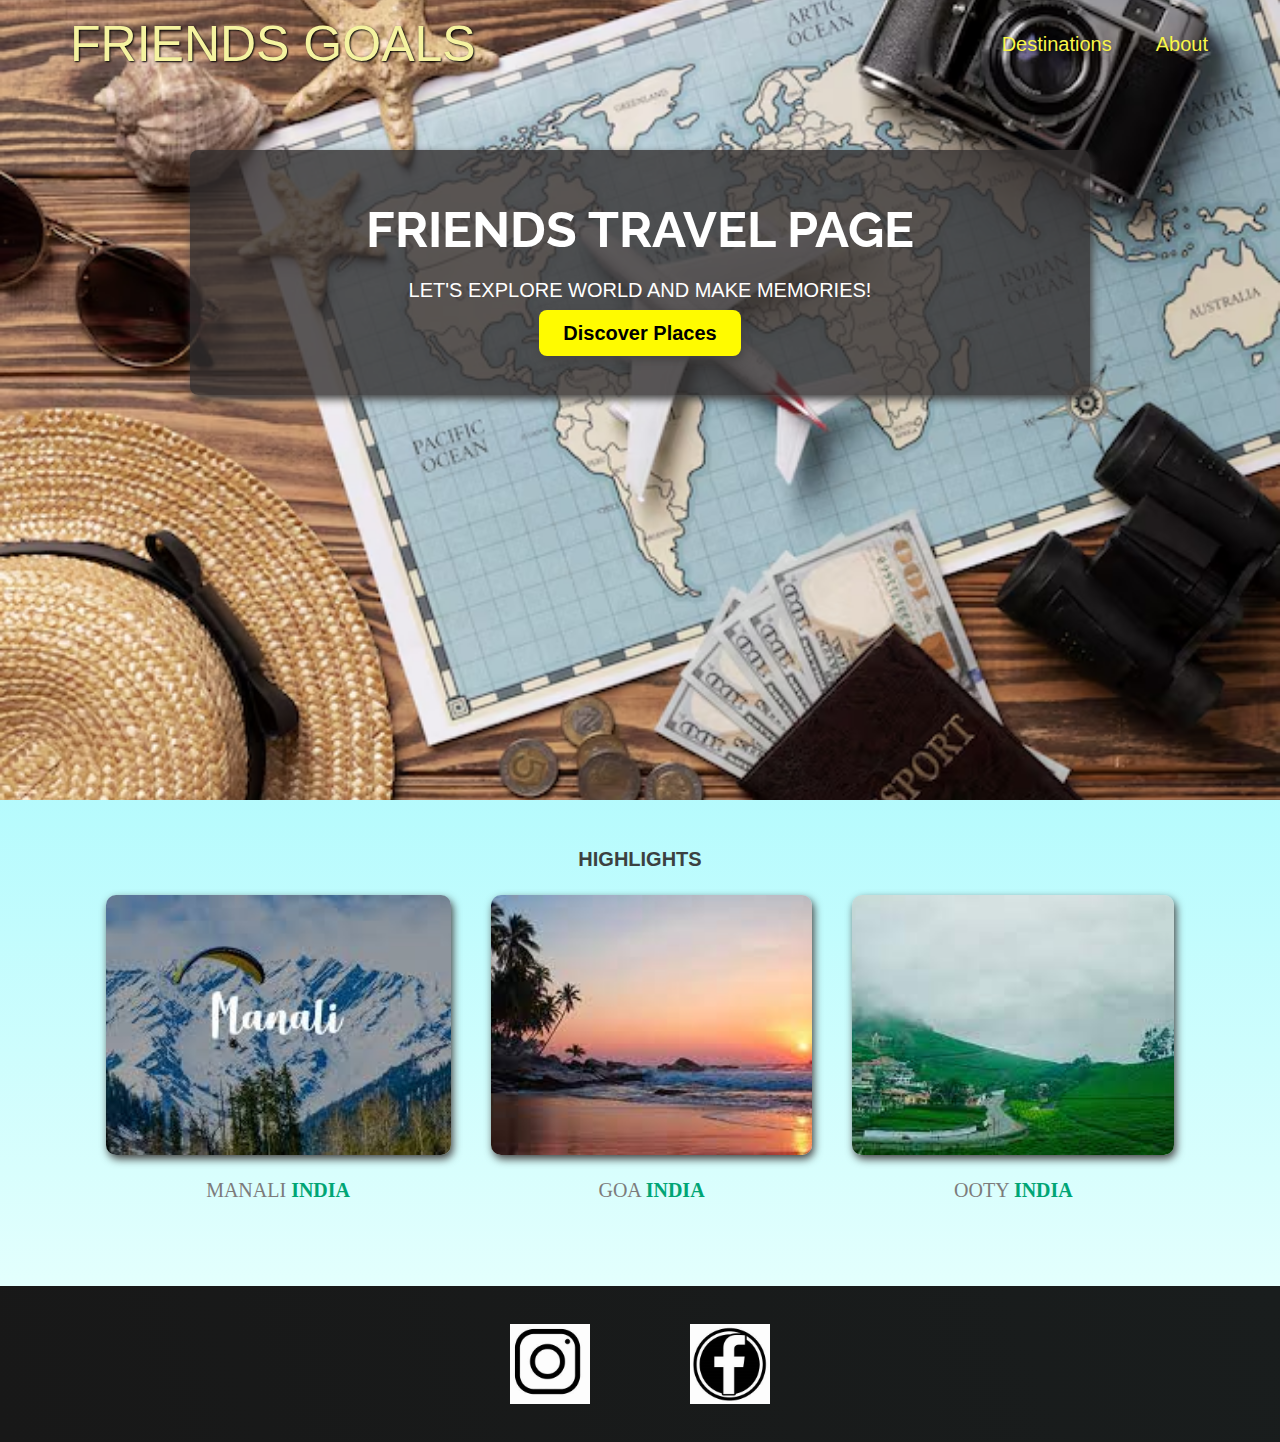
<file: index.html>
<!DOCTYPE html>
<html lang="en">
<head>
    <meta charset="UTF-8">
    <link href="https://fonts.googleapis.com/css2?family=Raleway:ital,wght@1,700&display=swap" rel="stylesheet">
<link rel="stylesheet" href="shared.css">
<link rel="stylesheet" href="styles.css">
<title>Friends Goals</title>
</head>
<body>
    <header>
        <div id="page-logo">
            <a href="./index.html">Friends Goals</a>
        </div>
        <nav>
            <ul>
                <li><a href="./places.html">Destinations</a></li>
                <li><a href="./index.html">About</a></li>
            </ul>
        </nav>
    </header>
    <main>
        <section id="hero">
        <div id="hero-content">
            <h1>Friends Travel Page</h1>
            <p>Let's explore world and make memories!</p>
            <a href="./places.html">Discover Places</a>   
        </div>
    </section>
    <section id="highlights">
        <h2>Highlights</h2>
        <ul id="Destinations">
            <li class="Destination">
                <img src="./images/places/manali.jpeg" alt="Manali">
                <p>Manali <strong>India</strong></p>
            </li>
            <li class="Destination">
                <img src="./images/places/goa.jpeg" alt="Goa Beaches after sunset">
                <p>Goa <strong>India</strong></p>
            </li>
            <li class="Destination">
            <img src="./images/places/ooty.jpeg" alt="Ooty Hill Stations">
            <p>Ooty <strong>India</strong></p>
            </li>
        </ul>
    </section>
</main>
<footer>
    <ul>
        <li>
            <a href="https://www.instagram.com/sriram_alla/"><img src="./images/icons/insta.png" alt="Intagram Logo"/></a>
        </li>
        <li>
            <a href="https://www.facebook.com"><img src="./images/icons/fb.png" alt="Facebook Logo"/></a>
        </li>
    </ul>
    </footer>
</body>
</html>
</file>
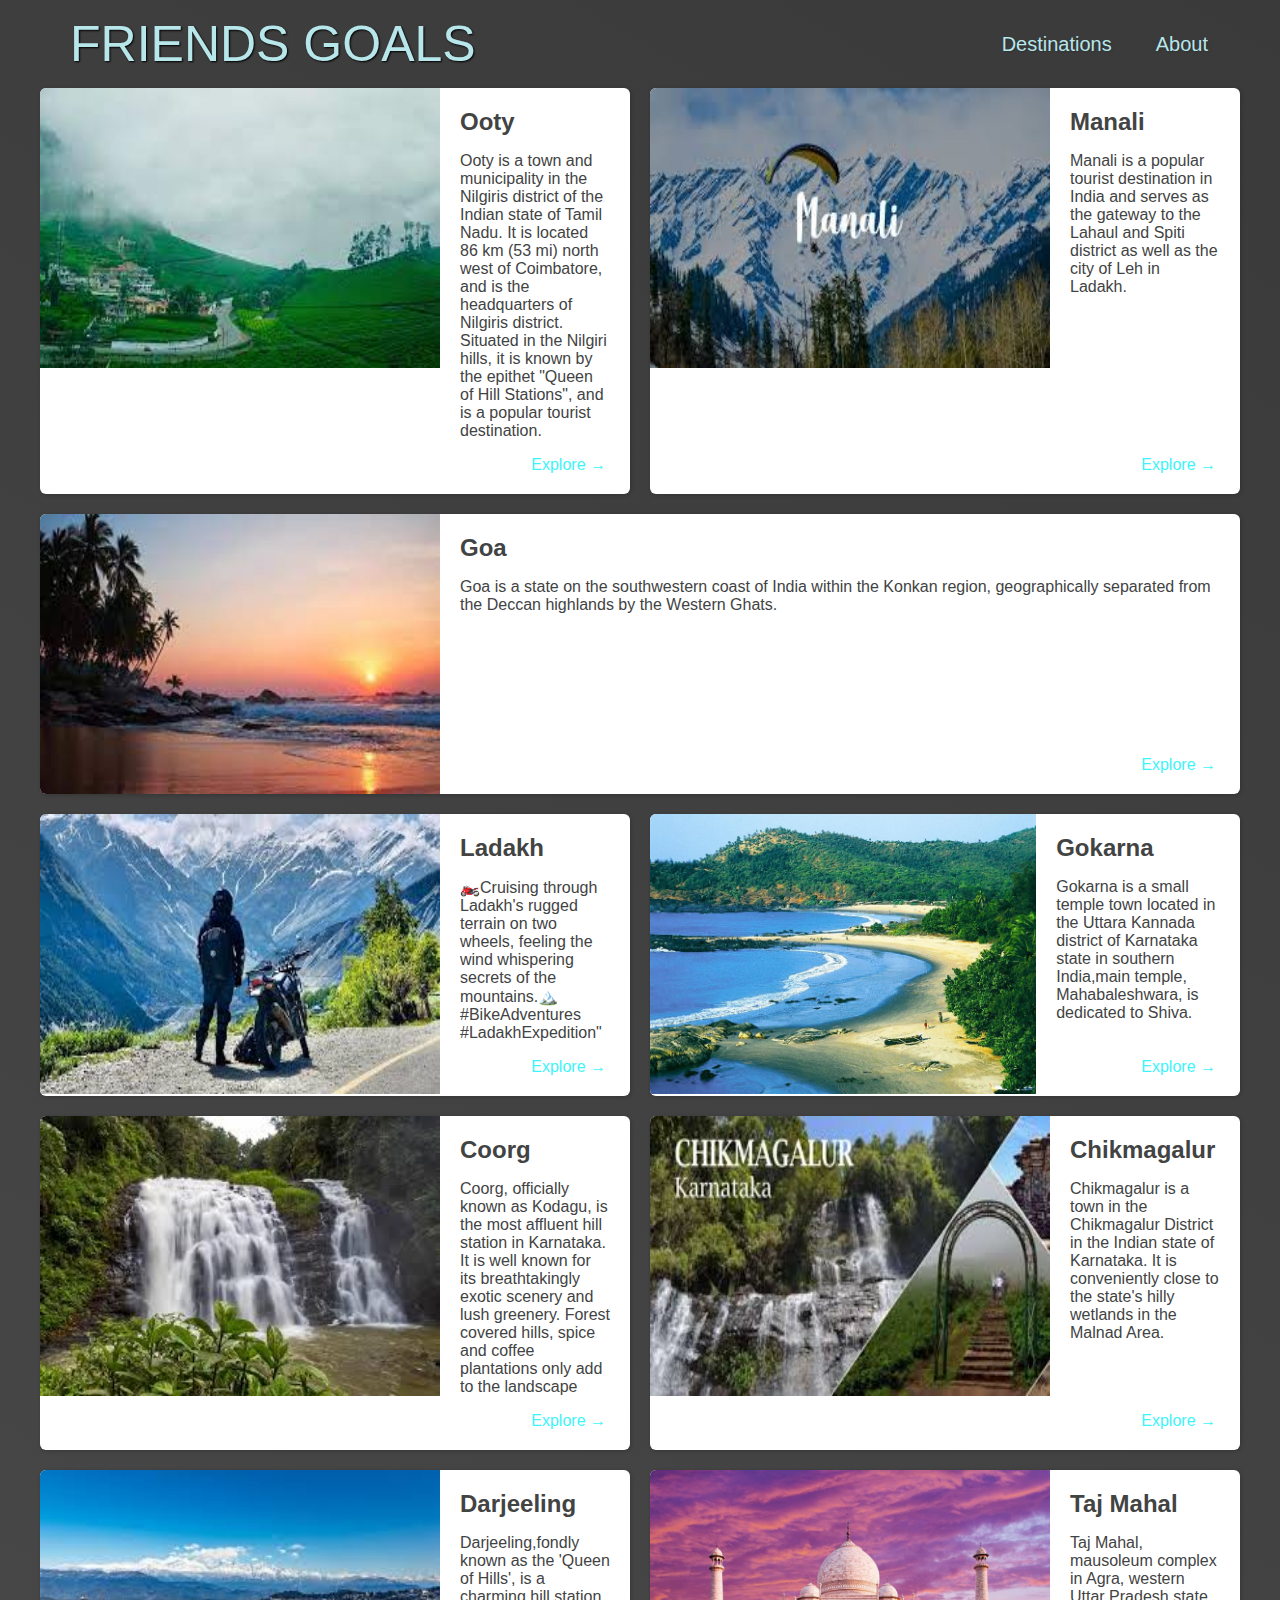
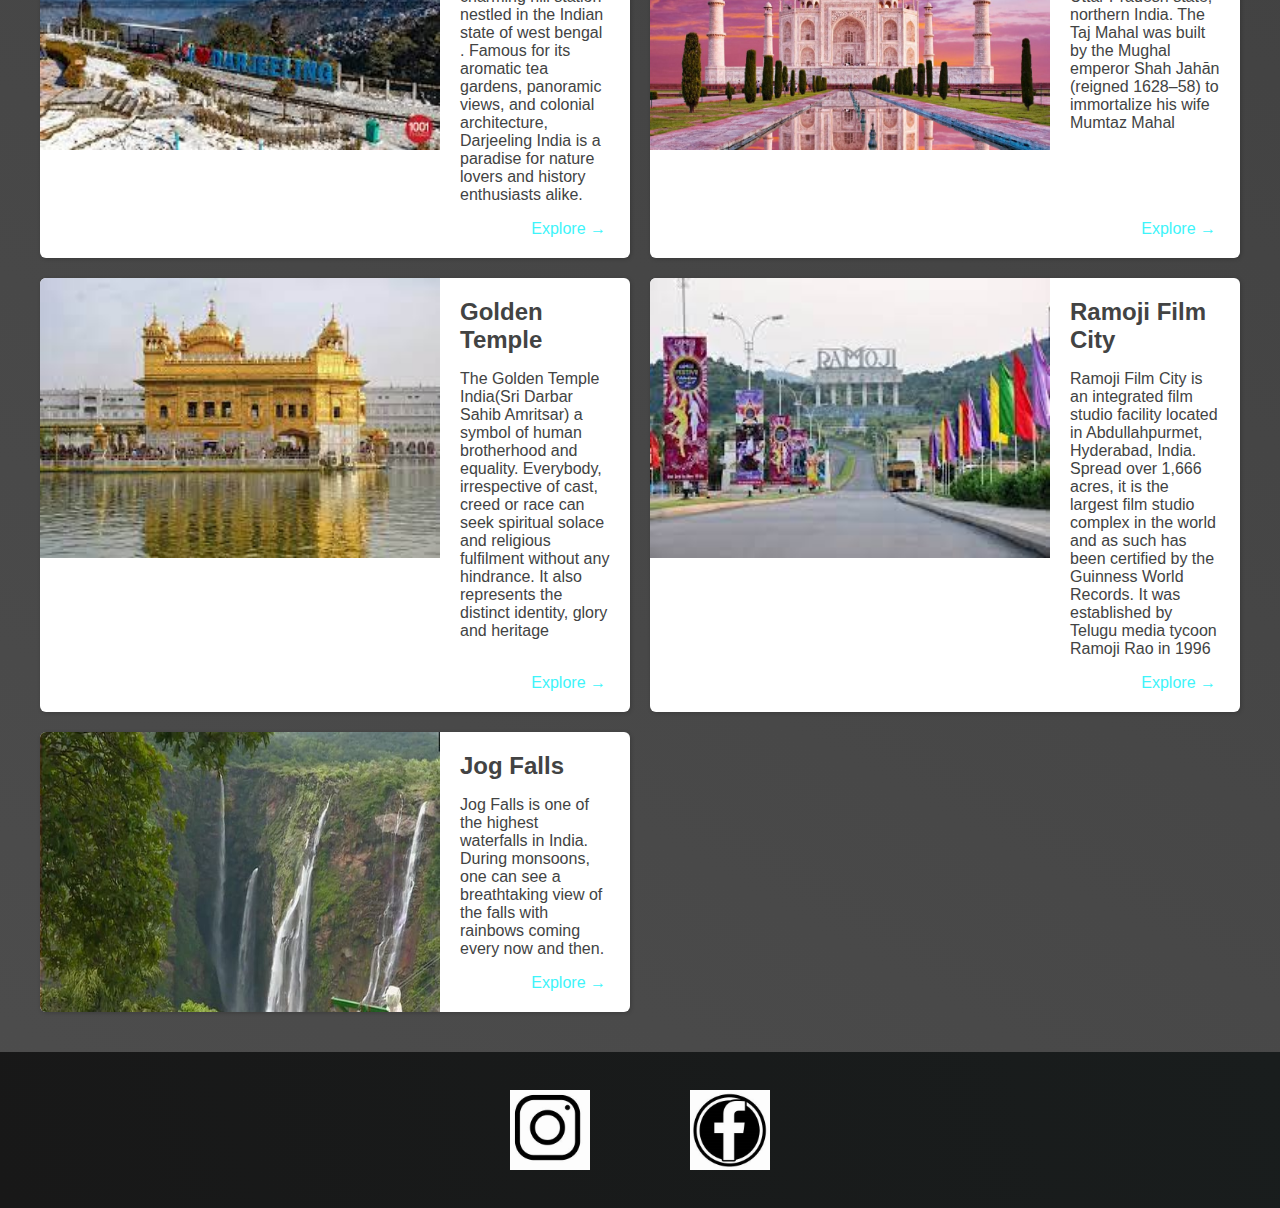
<file: places.html>
<!DOCTYPE html>
<html lang="en">
<head>
    <meta charset="UTF-8">
    <link href="https://fonts.googleapis.com/css2?family=Raleway:ital,wght@1,700&display=swap" rel="stylesheet">
    <link rel="stylesheet" href="shared.css">
    <link rel="stylesheet" href="places.css">
<title>Friends Goals</title>
</head>
<body>
    <header>
        <div id="page-logo">
            <a href="./index.html">Friends Goals</a>
        </div>
        <nav>
            <ul>
                <li><a href="./places.html">Destinations</a></li>
                <li><a href="">About</a></li>
            </ul>
        </nav>
    </header>
    <main>
        <ul>
            <li>
                <img src="./images/places/ooty.jpeg" alt="Ooty">
                <div class="places-view">
                    <div>
                        <h2>Ooty</h2>
                        <p>Ooty is a town and municipality in the Nilgiris district of the Indian state of Tamil Nadu. It is located 86 km (53 mi) north west of Coimbatore, and is the headquarters of Nilgiris district. Situated in the Nilgiri hills, it is known by the epithet "Queen of Hill Stations", and is a popular tourist destination.</p>
                    </div>
                    <div class="plans">
                        <a href="https://en.wikipedia.org/wiki/Ooty">Explore &#x2192</a>
                    </div>
                </div>
            </li> 
            <li>
                <img src="./images/places/manali.jpeg" alt="Manali">
                 <div class="places-view">
                    <div>
                        <h2>Manali</h2>
                        <p>Manali is a popular tourist destination in India and serves as the gateway to the Lahaul and Spiti district as well as the city of Leh in Ladakh. </p>
                    </div>
                    <div class="plans">
                        <a href="https://en.wikipedia.org/wiki/Manali,_Himachal_Pradesh">Explore &#x2192</a>
                    </div>
                </div>
            </li>
            <li>
                <img src="./images/places/goa.jpeg" alt="goa">
                <div class="places-view">
                    <div>
                        <h2>Goa</h2>
                        <p>Goa is a state on the southwestern coast of India within the Konkan region, geographically separated from the Deccan highlands by the Western Ghats.</p>
                    </div>
                    <div class="plans">
                        <a href="https://en.wikipedia.org/wiki/Goa">Explore &#x2192</a>
                    </div>
                </div>
            </li>
            <li>
                <img src="./images/places/Ladakh.jpeg" alt="Ladakh">
                <div class="places-view">
                    <div>
                        <h2>Ladakh</h2>
                        <p>🏍️Cruising through Ladakh's rugged terrain on two wheels, feeling the wind whispering secrets of the mountains.🏔️#BikeAdventures #LadakhExpedition"
                        </p>
                    </div>
                    <div class="plans">
                        <a href="https://en.wikipedia.org/wiki/Ladakh">Explore &#x2192</a>
                    </div>
                </div>
            </li>
            <li>
                <img src="./images/places/gokarna.jpg" alt="Gokarna">
                <div class="places-view">
                    <div>
                        <h2>Gokarna</h2>
                        <p>Gokarna is a small temple town located in the Uttara Kannada district of Karnataka state in southern India,main temple, Mahabaleshwara, is dedicated to Shiva.</p>
                    </div>
                    <div class="plans">
                        <a href="https://en.wikipedia.org/wiki/Gokarna,_Karnataka">Explore &#x2192</a>
                    </div>
                </div>
            </li>
            <li>
                <img src="./images/places/coorg.jpeg" alt="Coorg">
                <div class="places-view">
                    <div>
                        <h2>Coorg</h2>
                        <p>Coorg, officially known as Kodagu, is the most affluent hill station in Karnataka. It is well known for its breathtakingly exotic scenery and lush greenery. Forest covered hills, spice and coffee plantations only add to the landscape</p>
                    </div>
                    <div class="plans">
                        <a href="https://en.wikipedia.org/wiki/Kodagu_district">Explore &#x2192</a>
                    </div>
                </div>
            </li>
            <li>
                <img src="./images/places/chikmagalur.jpeg" alt="Chikmagalur">
                <div class="places-view">
                    <div>
                        <h2>Chikmagalur</h2>
                        <p>Chikmagalur is a town in the Chikmagalur District in the Indian state of Karnataka. It is conveniently close to the state's hilly wetlands in the Malnad Area.</p>
                    </div>
                    <div class="plans">
                        <a href="https://en.wikipedia.org/wiki/Chikmagalur">Explore &#x2192</a>
                    </div>
                </div>
            </li>
            <li>
                <img src="./images/places/darjeeling.jpeg" alt="Darjeeling">
                <div class="places-view">
                    <div>
                        <h2>Darjeeling</h2>
                        <p>Darjeeling,fondly known as the 'Queen of Hills', is a charming hill station nestled in the Indian state of west bengal . Famous for its aromatic tea gardens, panoramic views, and colonial architecture, Darjeeling India is a paradise for nature lovers and history enthusiasts alike.</p>
                    </div>
                    <div class="plans">
                        <a href="https://en.wikipedia.org/wiki/Darjeeling">Explore &#x2192</a>
                    </div>
                </div>
            </li>
            <li>
                <img src="./images/places/tajmahal.jpg" alt="tajmahal">
                <div class="places-view">
                    <div>
                        <h2>Taj Mahal</h2>
                        <p>Taj Mahal, mausoleum complex in Agra, western Uttar Pradesh state, northern India. The Taj Mahal was built by the Mughal emperor Shah Jahān (reigned 1628–58) to immortalize his wife Mumtaz Mahal</p>
                    </div>
                    <div class="plans">
                        <a href="https://en.wikipedia.org/wiki/Manali,_Himachal_Pradesh">Explore &#x2192</a>
                    </div>
                </div>
            </li>
            <li>
                <img src="./images/places/amritsar.jpeg" alt="Amritsar">
                <div class="places-view">
                    <div>
                        <h2>Golden Temple</h2>
                        <p>The Golden Temple India(Sri Darbar Sahib Amritsar) a symbol of human brotherhood and equality. Everybody, irrespective of cast, creed or race can seek spiritual solace and religious fulfilment without any hindrance. It also represents the distinct identity, glory and heritage</p>
                    </div>
                    <div class="plans">
                        <a href="https://en.wikipedia.org/wiki/Golden_Temple">Explore &#x2192</a>
                    </div>
                </div>
            </li>
            <li>
                <img src="./images/places/filmcity.jpeg" alt="filmcity">
                <div class="places-view">
                    <div>
                        <h2>Ramoji Film City</h2>
                        <p>Ramoji Film City is an integrated film studio facility located in Abdullahpurmet, Hyderabad, India. Spread over 1,666 acres, it is the largest film studio complex in the world and as such has been certified by the Guinness World Records. It was established by Telugu media tycoon Ramoji Rao in 1996</p>
                    </div>
                    <div class="plans">
                        <a href="https://en.wikipedia.org/wiki/Ramoji_Film_City">Explore &#x2192</a>
                    </div>
                </div>
            </li>
            <li>
                <img src="./images/places/jog.jpeg" alt="Jog Falls">
                <div class="places-view">
                    <div>
                        <h2>Jog Falls</h2>
                        <p> Jog Falls is one of the highest waterfalls in India. During monsoons, one can see a breathtaking view of the falls with rainbows coming every now and then.</p>
                    </div>
                    <div class="plans">
                        <a href="https://en.wikipedia.org/wiki/Jog_Falls">Explore &#x2192</a>
                    </div>
                </div>
            </li>
        </ul>
    </main>
    <footer>
        <ul>
            <li>
                <a href="https://www.instagram.com"><img src="./images/icons/insta.png" alt="Intagram Logo"/></a>
            </li>
            <li>
                <a href="https://www.facebook.com"><img src="./images/icons/fb.png" alt="Facebook Logo"/></a>
            </li>
        </ul>
        </footer>
    </body>
    </html>
</file>
<file: shared.css>
body{
    font-family: "Quicksand",sans-serif;
    margin: 0;
} 
ul{
    text-decoration: none;
    list-style: none;
    margin: 0;
    padding: 0;
}
header{
display: flex;
justify-content: space-between;
/* text-align: left; */
align-items: center;
padding: 15px 60px;
position: absolute;
width:100%;
top: 0;
left: 0;
box-sizing:border-box;
}
#page-logo a{
    padding:10px;
    font-family:"Oleo Script",sans-serif;
    color:rgb(245, 243,160);
    font-size: 50px;
    text-decoration: none;
    text-transform: uppercase;
    text-shadow: 1px 1px 2px rgb(0,0,0);
}
header ul{
    display: flex;
}
header li{
    margin-left: 20px;
    /* padding: 2px; */
}
header a{
    color: rgb(249,246,73);
    text-decoration:none;
    font-size: 20px;
    padding: 12px;
    text-shadow: 1px 1px 2px rgba(0,0,0,0.2);
    border-radius: 6px;
}
header nav a:hover{
    color:rgb(77,77,77);
    background-color: rgb(249,246,73);
}
footer{
    background: linear-gradient(70deg,rgb(24,24,24),rgb(25,29,29));
    padding:38px;
}
footer ul{
    display: flex;
    justify-content: center;
    /* padding:40px; */
}
footer li{
    width: 80px;
    height:80px;
    margin:0 50px;
}
footer img{
    width:100%;
    height:100%;
}
</file>
<file: styles.css>
#hero{
    height: 800px;
    background-image: url("images/places/travel.jpg");
    background-position: center;
    background-size:cover;
    /* background-size: auto; */
}
#hero-content{
    width: 900px;
    background-color: rgba(51,47,47,0.8);
    box-shadow: 2px 4px 8px rgb(68,67,67);
    border-radius: 8px;
    text-align: center;
    padding: 50px 0;
    margin: 0 auto;
    position: relative;
    top: 150px;
}
#hero-content h1{
    color:white;
    text-transform: uppercase;
    font-size: 50px;
    font-family:"Raleway",sans-serif;
    margin: 0 auto;
}
#hero-content p{
    color: white;
    text-transform: uppercase;
    font-size: 20px;
    font-weight: 300;
}
#hero-content a{
    text-decoration: none;
    background-color: rgb(255,251,0);
    padding: 12px 24px;
    color: black;
    font-size: 20px;
    font-weight: 700;
    border-radius: 8px;
    box-shadow: 2px 4px 8px rgb(68,67,67);
}
#hero-content a:hover{
    background-color: rgb(249, 246, 73);
}
#highlights{
    padding:24px;
    background: linear-gradient(0deg,rgb(227, 255, 253),rgba(45, 243, 250, 0.348));
    /* background-color: rgb(227,255,253); */
}
#highlights h2{
    text-align: center;
    text-transform: uppercase;
    font-size: 20px;
    color: rgb(59,65,64);
    margin: 24px 0;
}
#Destinations{
    display: flex;
    width: 90%;
    margin: auto;
    margin-bottom: 40px;
} 
.Destination{
    margin: 0 20px;
    font-family: 'Times New Roman', Times, serif;
    text-transform: uppercase;
}
.Destination p{
    text-align: center;
    font-size: 20px;
    color:rgb(124,123,123);
}
.Destination img{
     height: 260px; 
     width: 100%;
     box-shadow: 2px 4px 8px rgb(68,67,67);
     border-radius: 10px;
     object-fit: cover;
} 
.Destination strong{
    color: rgb(0, 165, 117);
}
</file>
<file: places.css>
body{
    background:linear-gradient(30deg,rgb(77,77,77),rgb(58,58,58));
    font-family: "Quicksand",sans-serif;
    color: rgb(66, 67, 67);
    margin: 0;
}
#page-logo a{
    color:rgb(183,230,235);
}
header{
    position:static;
}
header a{
    color:rgb(183,230,235);  
}
header nav a:hover{
    background-color: rgb(183,230,235);
    color:rgb(59,59,59);
}
main ul{
    width: 1200px;
    margin:0 auto 40px auto;
    display: grid;
    grid-template-columns: 1fr 1fr;
    gap: 20px 20px;
}
li:nth-of-type(3){
    grid-column: 1 / span 2;
}
main li{
    display: flex;
    background-color: white;
    box-shadow: 1px 1px 4px rgba(0,0,0,0.2);
    border-radius:6px;
    overflow: hidden;
}
main li img{
    width:400px;
    height:280px;    
}
.places-view{
    padding: 20px;
    display: flex;
    flex-direction: column;
    justify-content: space-between;
}
.places-view h2{
    margin:0;
}
.plans{
    text-align: right;    
}
.plans a{
    text-decoration: none;
    padding: 4px;
    color: rgb(62, 244, 250);
    border-radius: 4px;
}
.plans a:hover{
    background-color: rgb(246, 248, 248);

}
</file>
